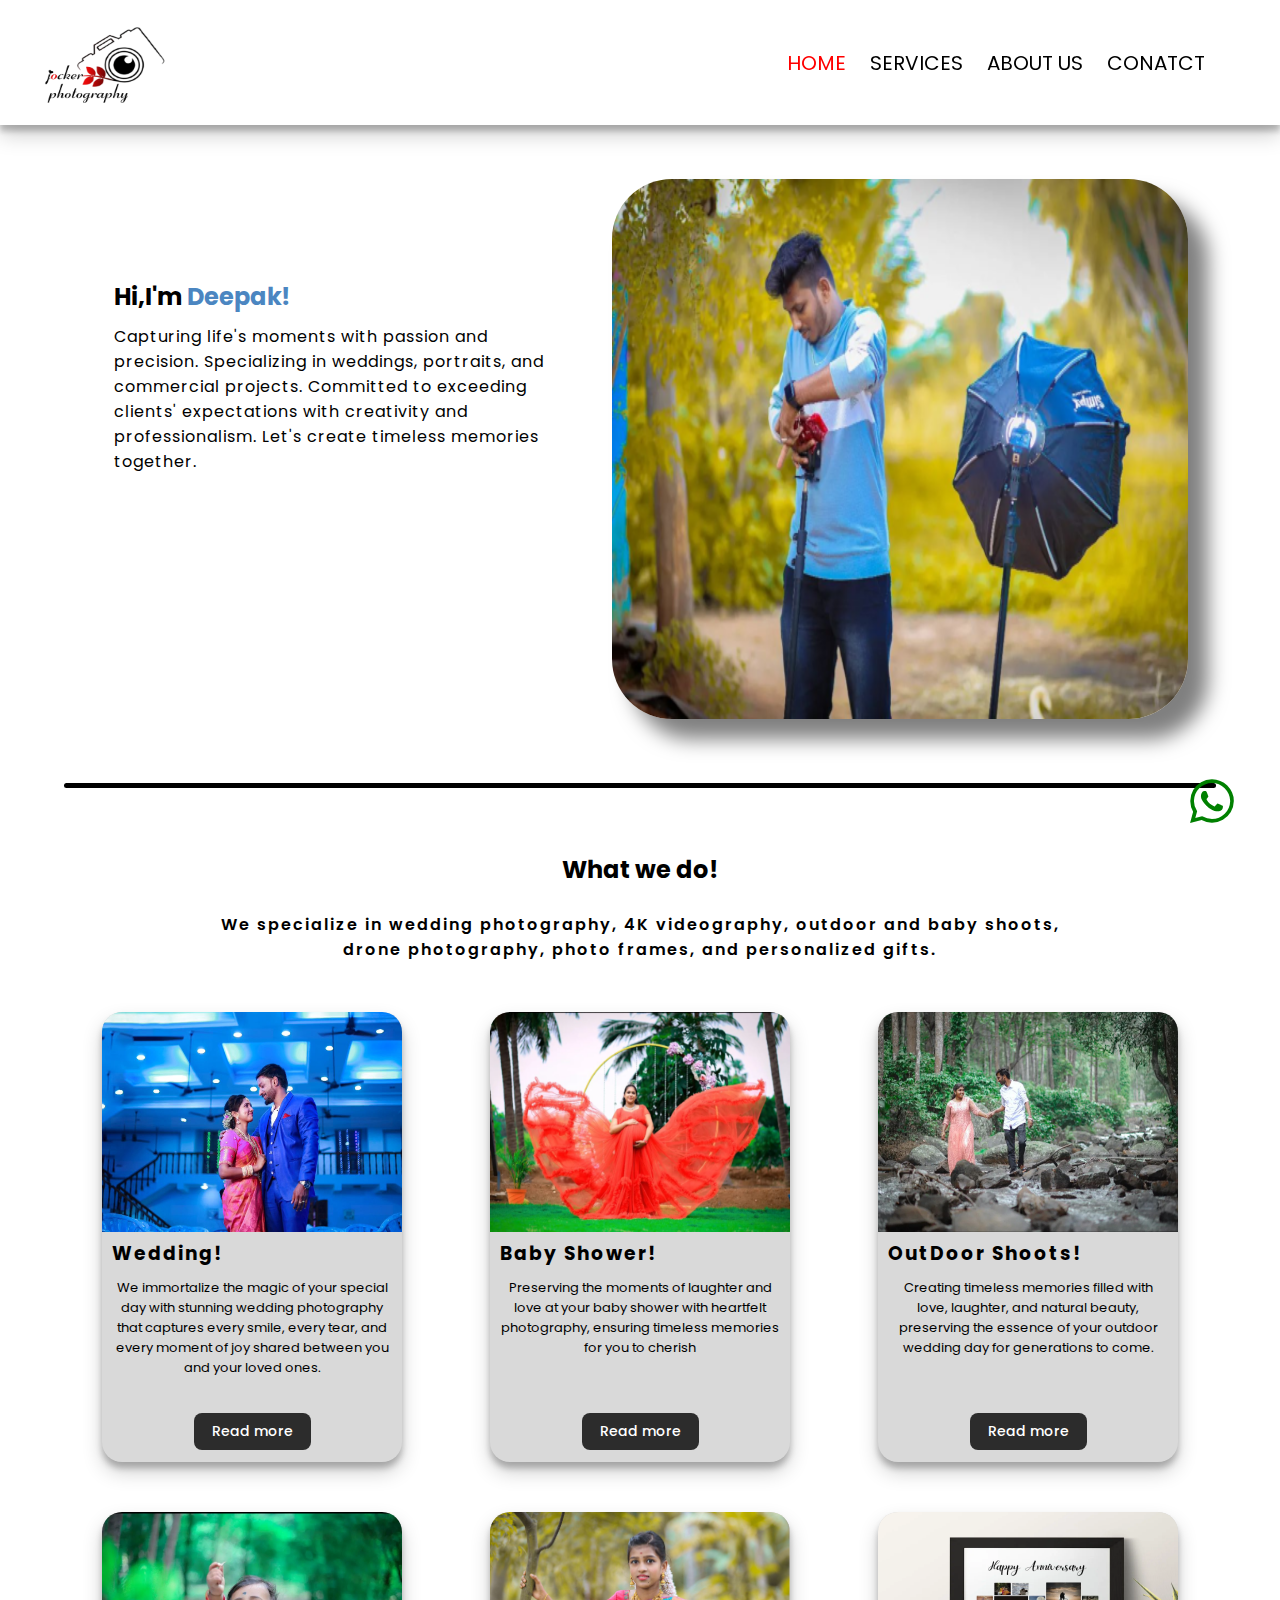
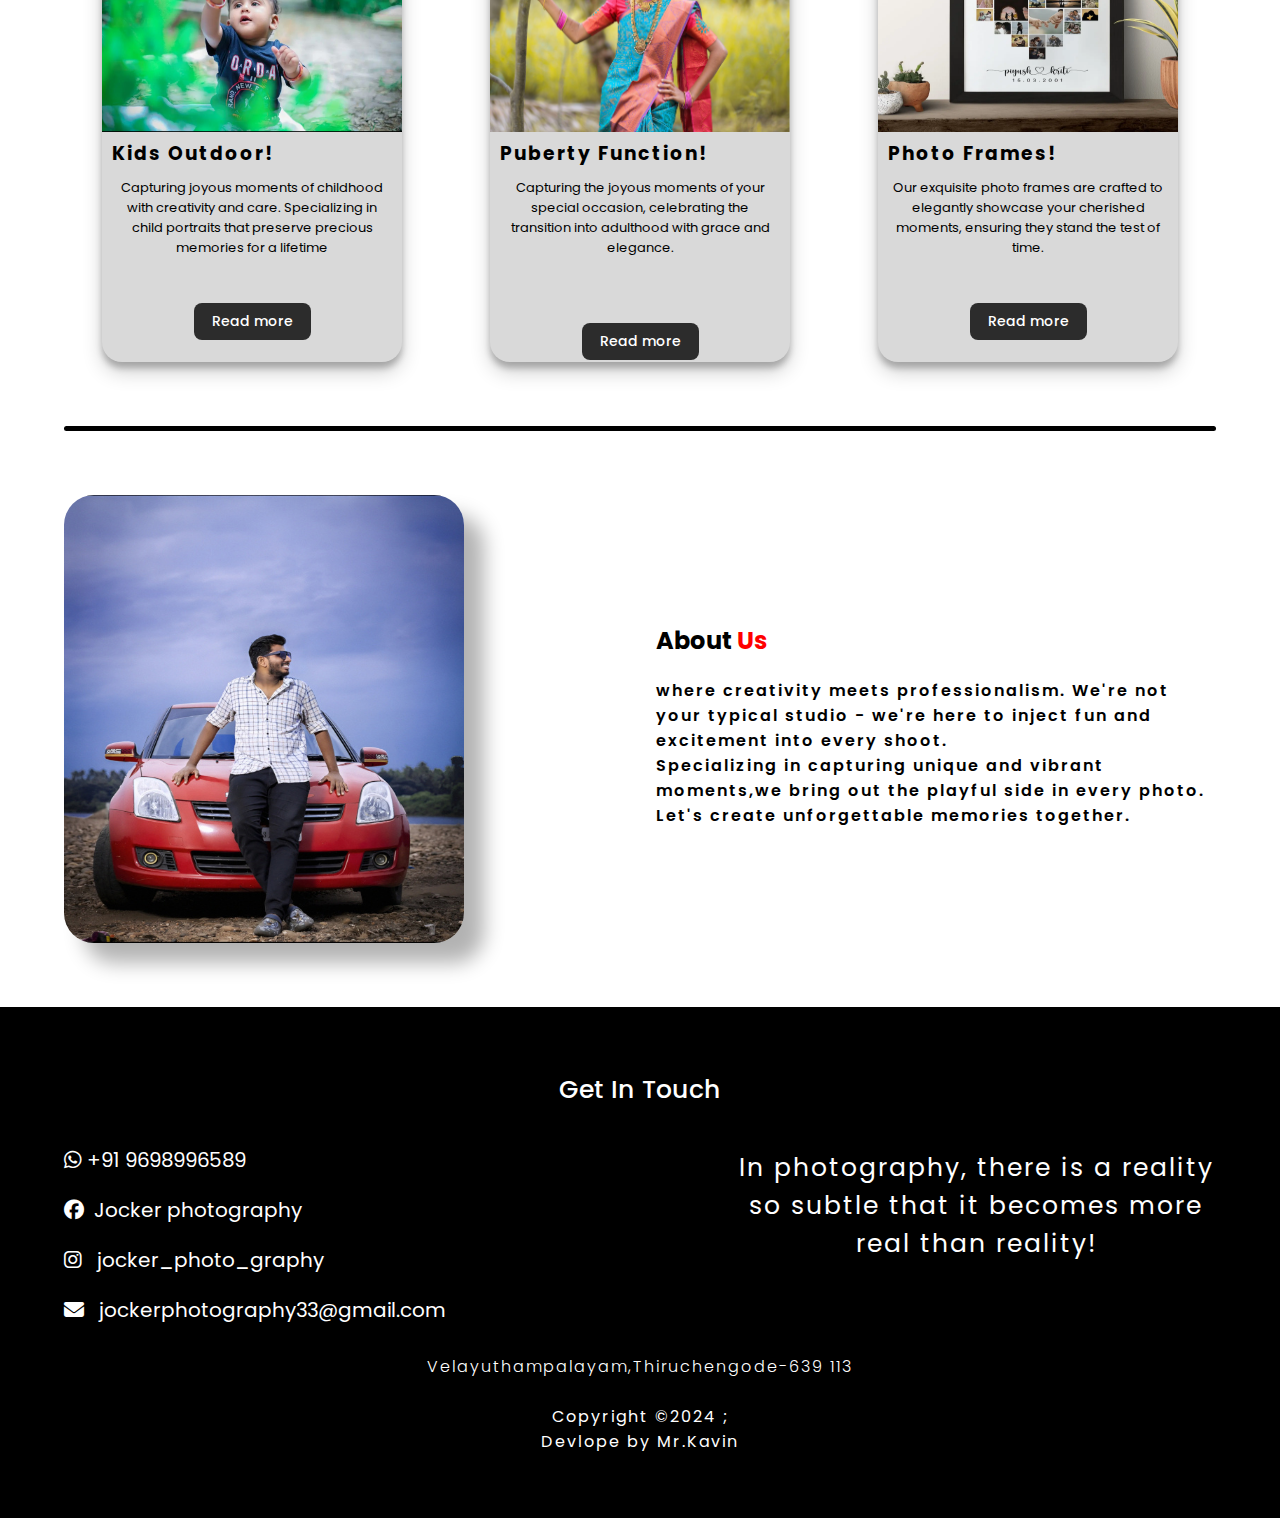
<file: index.html>
<!DOCTYPE html>
<html lang="en">
<head>
    <meta charset="UTF-8">
    <meta name="viewport" content="width=device-width, initial-scale=1.0">
    <title>JOCKER PHOTOGRAPHY</title>
    <!-- GoogLE FONTS -->
    <link rel="preconnect" href="https://fonts.googleapis.com">
    <link rel="preconnect" href="https://fonts.gstatic.com" crossorigin>
    <link href="https://fonts.googleapis.com/css2?family=Poppins:wght@300;400;500;600;700;800;900&display=swap" rel="stylesheet">
    <!-- FONT AWESOME -->
    <link rel="stylesheet" href="https://cdnjs.cloudflare.com/ajax/libs/font-awesome/6.5.1/css/all.min.css">
    <!-- CSS Link -->
    <link rel="stylesheet" href="style.css">
</head>
<body>
    
        <!-- SECTION-1 FOR NAVBAR  -->
        <section class="Section-1">
            <nav class="NavBar">
                <div class="logo"> 
                   <img src="logo/black jp.png" alt="Loading..." >
                </div>
    
                <div class="NavLinks">
                    <ul>
                        <li><a href="#Home" class="active" >HOME</a></li>
                        <li><a href="#Services">SERVICES</a></li>
                        <li><a href="#About-us">ABOUT US</a></li>
                        <li><a href="#footer">CONATCT</a></li>
                      </ul>
                </div>
                <div class="navbar-menu" onclick="shownav()">
                    <i class="fa-solid fa-bars"></i>
                </div>
            </nav>
        </section>
    
        <!-- SECTION-2 FOR SIDE NAVBAR -->
        <section class="Section-2">
            <div class="SideNav">
                <p style="text-align: right;"  onclick="closenav()"><i class="fa-solid fa-xmark" ></i></p>
                <div class="SideNav-links">
                    <ul>
                        <li><a href="#Home" class="active" >HOME</a></li>
                        <li><a href="#Services">SERVICES</a></li>
                        <li><a href="#About-us">ABOUT US</a></li>
                        <li><a href="#footer">CONATCT</a></li>
                      </ul>
                </div>
            </div>
        </section>

        <!-- SECTION-3 FOR Introduction -->
        <section class="Section-3" id="Home">
            <div class="intro-sec">
                <h2>Hi,I'm <span>Deepak!</span></h2>
                <P>Capturing life's moments with passion and precision. Specializing in weddings, portraits, and commercial projects. Committed to exceeding clients' expectations with creativity and professionalism. Let's create timeless memories together.</P>
            </div>
            <img src="image/deepakanna/1.png" alt="" class="deepak-pic">
        </section>     
        
        <div class="hr-line"></div>

        <!-- SECTION-4 FOR OUR SERVICES -->
        <section class="Section-4" id="Services">
            <div class="service-cont">
                <h2>What we do!</h2>
                <br>
                <p>We specialize in wedding photography, 4K videography, outdoor and baby shoots,<br> drone photography, photo frames, and personalized gifts.</p>
            </div>
            <br><br>
                <div class="services">
                    <div class="box">
                        <img src="image/weddingphoto/5.png" alt="">
                        <h3>Wedding!</h3>
                        <p>
                            We immortalize the magic of your special day with stunning wedding photography that captures every smile, every tear, and every moment of joy shared between you and your loved ones.
                        </p>
                        <br>
                        <div><a href="wedding.html" class="read">Read more</a></div>
                        
                    </div>
                    <div class="box">
                        <img src="image/babyshower/2.png" alt="">
                        <h3>Baby Shower!</h3>
                        <p>
                            Preserving the moments of laughter and love at your baby shower with heartfelt photography, ensuring timeless memories for you to cherish
                        </p>
                        <br>
                        <div><a href="babyshower.html" class="read read-1">Read more</a></div>
                        
                    </div>
                    <div class="box">
                        <img src="image/weddingoutdoorphoto/1.png" alt="">
                        <h3>OutDoor Shoots!</h3>
                        <p>
                            Creating timeless memories filled with love, laughter, and natural beauty, preserving the essence of your outdoor wedding day for generations to come.
                        </p>
                        <br>
                        <div><a href="outdoor.html" class="read read-2">Read more</a></div>
                        
                    </div>
                    <div class="box">
                        <img src="image/kidsoutdoorphoto/1 - Copy.png" alt="">
                        <h3>Kids Outdoor!</h3>
                        <p>
                            Capturing joyous moments of childhood with creativity and care. Specializing in child portraits that preserve precious memories for a lifetime
                        <br>
                        <div><a href="#" class="read read-3">Read more</a></div>
                        
                    </div>
                    <div class="box">
                        <img src="image/puberty/2.png" alt="">
                        <h3>Puberty Function!</h3>
                        <p>
                            Capturing the joyous moments of your special occasion, celebrating the transition into adulthood with grace and elegance.
                        </p>
                        <br>
                        <div><a href="puberty.html" class="read read-4">Read more</a></div>
                        
                    </div>
                    <div class="box">
                        <img src="image/frames/Heart-Anniversary-Photo-Frame.webp" alt="">
                        <h3>Photo Frames!</h3>
                        <p>
                            Our exquisite photo frames are crafted to elegantly showcase your cherished moments, ensuring they stand the test of time.
                        </p>
                        <br>
                        <div><a href="#" class="read read-5">Read more</a></div>
                        
                    </div>
                </div>
                
        </section>

        <div class="hr-line"></div>

        <!-- SECTION-4 FOR ABOUT US-->
        <section class="Section-5" id="About-us">
            <img src="image/deepakanna/1712823377384_8i7vxm_2_0.jpg" alt="">
            <div class="About-us">
                <h2>About <span>Us</span></h2>
                <p>where creativity meets professionalism. We're not your typical studio - we're here to inject fun and excitement into every shoot. <br> Specializing in capturing unique and vibrant moments,we bring out the playful side in every photo. Let's create unforgettable memories together.</p>
            </div>
        </section>
       

        <!-- SECTION-6 FOR FOOTER -->
        <section class="Section-6" id="footer">
            <p class="para">Get In Touch</p>
           <footer>
            <div class="socialmedia">
                <a href="https://wa.me/919698996589" target="_blank"><i class="fa-brands fa-whatsapp"></i>&nbsp;+91 9698996589</a><br><br>
                <a href="https://www.facebook.com/share/9i8fXxNhpoUUBSMa/?mibextid=qi2Omg" target="_blank"><i class="fa-brands fa-facebook"></i>&nbsp; Jocker photography</a><br><br>
                <a href="https://www.instagram.com/jocker_photo_graphy/" target="_blank"><i class="fa-brands fa-instagram"></i>&nbsp;&nbsp; jocker_photo_graphy</a><br><br>
                <a href="mailto:jockerphotography33@gmail.com" target="_blank"><i class="fa-solid fa-envelope"></i>&nbsp;&nbsp; jockerphotography33@gmail.com</a><br>
                
            </div>
            <br>
            <p>In photography, there is a reality so subtle that it becomes more real than reality!</p>
           </footer>
           <br>
           <h4>Velayuthampalayam,Thiruchengode-639 113</h4>
           <p class="footerbottom">Copyright &copy;2024 ; <br> Devlope by <span class="designer">Mr.Kavin</span></p>
        </section>
        <div class="float">
            <a href="https://wa.me/919698996589" target="_blank"><i class="fa-brands fa-whatsapp"></i></a>
        </div>
        
       
    <script src="script.js"></script>
</body>
</html>
</file>
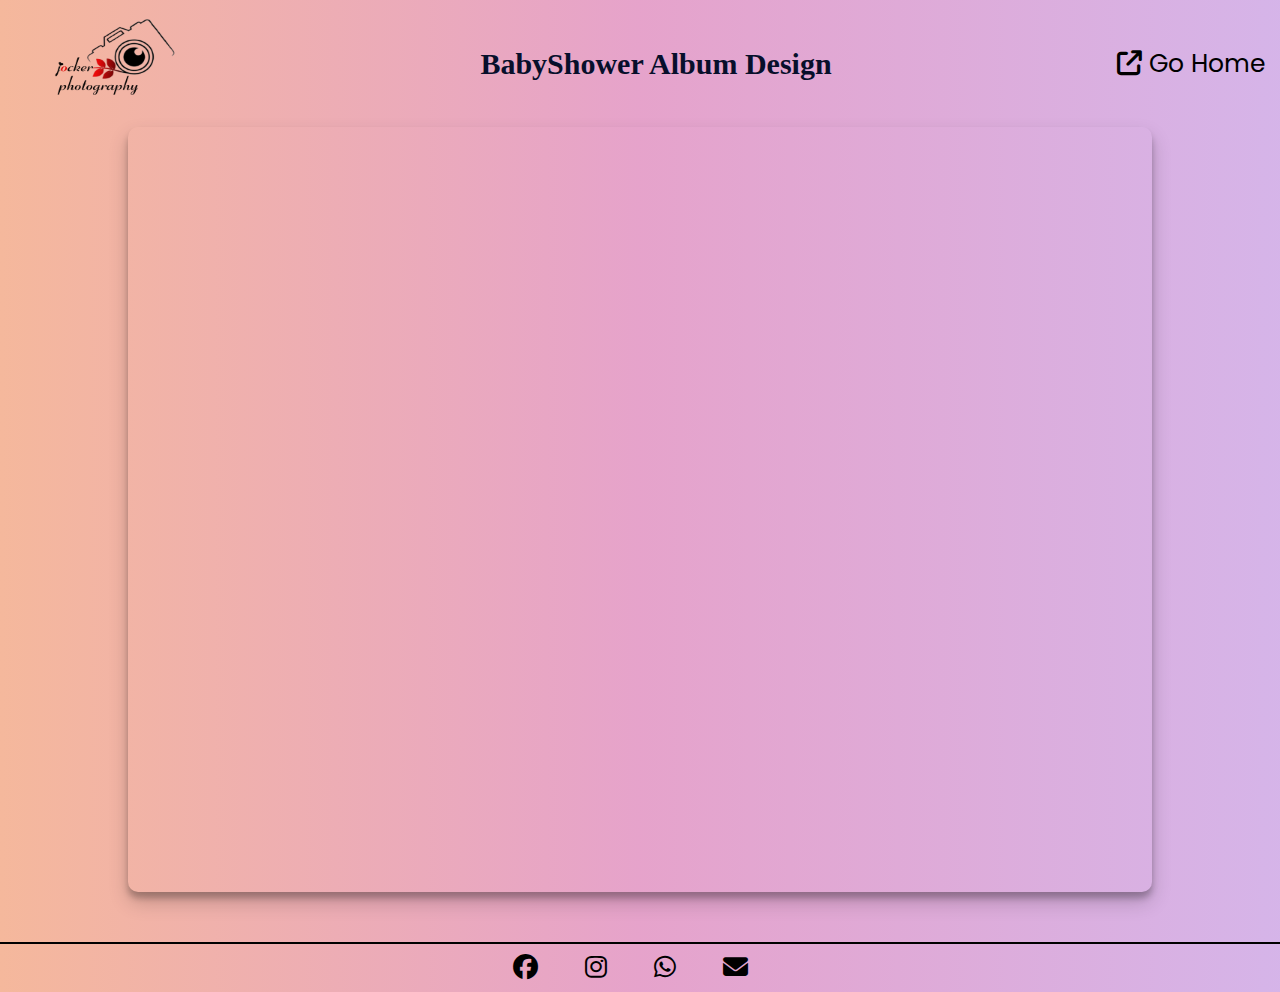
<file: babyshower.html>
<!DOCTYPE html>
<html lang="en">
<head>
    <meta charset="UTF-8">
    <meta name="viewport" content="width=device-width, initial-scale=1.0">
    <title>Wed's ALBUM DESIGN</title>
    <link rel="preconnect" href="https://fonts.googleapis.com">
    <link rel="preconnect" href="https://fonts.gstatic.com" crossorigin>
    <link href="https://fonts.googleapis.com/css2?family=Poppins:wght@300;400;500;600;700;800;900&display=swap" rel="stylesheet">
    <link rel="stylesheet" href="https://cdnjs.cloudflare.com/ajax/libs/font-awesome/6.5.1/css/all.min.css">
    <style>
        *{
    padding:0;
    margin: 0;
    box-sizing: border-box;
    font-family: 'poppins' , sans-serif;
    text-decoration: none;
    list-style: none;
    scroll-behavior: smooth;
    }
    body{
background: linear-gradient(90deg, rgb(245, 184, 156) 0%, hsla(324, 57%, 77%, 1) 50%, hsla(278, 54%, 81%, 1) 100%);
    }
    .NavBar{
        padding: 15px;
        display: flex;
        justify-content: space-between;
        align-items: center;
    }

    .logo img{
    height: 90px;
    width: 180px;
    }
    p{
        font-family:Cambria, Cochin, Georgia, Times, 'Times New Roman', serif;
        font-weight: 600;
        font-size: 30px;
        color:#070F2B;
    }
    a{
        color: black;
        text-decoration: none;
        font-size: 25px;
    }

    .Section-2{
        text-align: center;
        margin-left: 10%;
    }
    iframe{
        height: 85vh;
        width: 80vw;
        display: flex;
        flex-direction: row;
        padding: 30px 30px 30px 30px;
        border-radius: 10px;
        box-shadow: rgba(0, 0, 0, 0.19) 0px 10px 20px, rgba(0, 0, 0, 0.23) 0px 6px 6px;
      
    }
    
    embed{
        display: none;
        flex-direction: row;
        
    }
    .socialmedia{
        font-size: 25px;
        text-align: center;
        padding: 5px;
        letter-spacing: 20px;
    }

    @media screen and (max-width:600px) {
    html,body{
    width: 100%;
    height: 100%;
    margin: 0;
    padding: 0;
    overflow-x: hidden;
    }
    .logo img{
    height: 50px;
    width: 100px;
    }
    p{
        font-size: 10px;
    }
    a{
        font-size: 10px;
    }   iframe{
        height: 500px;
        padding: 0;
    }
    .Section-3{
        text-align: center;
    }
     
    }

    </style>
</head>
<body>
    <!-- SECTION-1 FOR NAVBAR  -->
    <section class="Section-1">
        <nav class="NavBar">
            <div class="logo"> 
               <img src="logo/black jp.png" alt="Loading..." >
            </div>
            <P>BabyShower Album Design</P>
            <a href="index.html"><i class="fa-solid fa-arrow-up-right-from-square"></i>&nbsp;Go Home</a>
        </nav>
        
    </section>
    <section >
        <div class="Section-2">
    <iframe id="mypdf1" src="https://drive.google.com/file/d/1C-wN-dgK5Y6f7OdZVR8rmQD9wNeOV2Yp/preview" frameborder="0"></iframe>
    </div>
    <br><br>
    </section>
<hr color="black">
<div class="socialmedia">
    <a href="https://www.facebook.com/share/9i8fXxNhpoUUBSMa/?mibextid=qi2Omg" target="_blank"><i class="fa-brands fa-facebook"></i></a>
    <a href="https://www.instagram.com/jocker_photo_graphy/" target="_blank"><i class="fa-brands fa-instagram"></i></a>
    <a href="https://wa.me/91969896589" target="_blank"><i class="fa-brands fa-whatsapp"></i></a>
    <a href="mailto:jockerphotography33@gmail.com" target="_blank"><i class="fa-solid fa-envelope"></i></a>
</div>
</body>
</html>
</file>
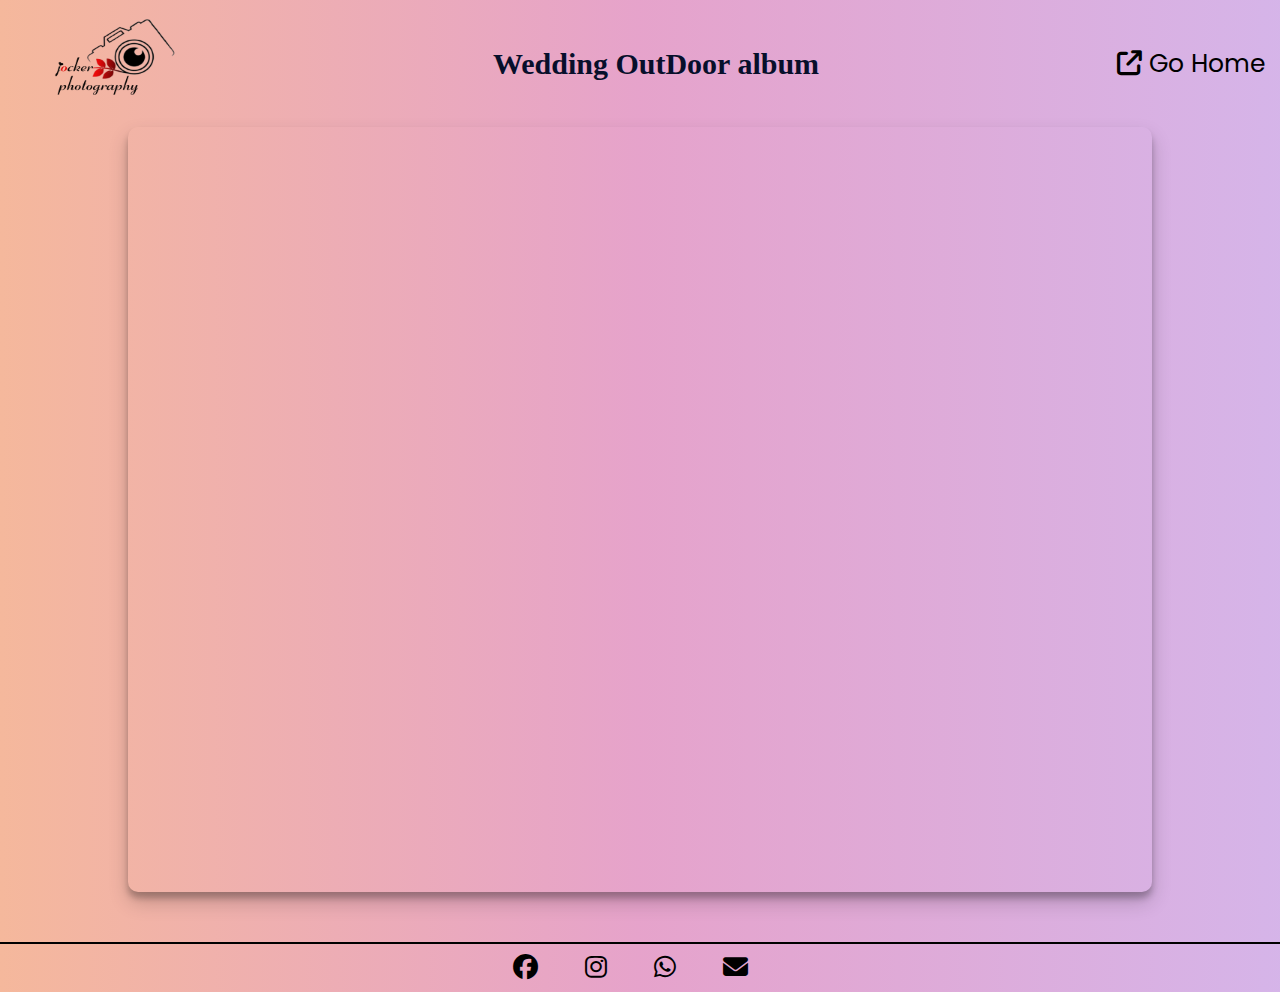
<file: outdoor.html>
<!DOCTYPE html>
<html lang="en">
<head>
    <meta charset="UTF-8">
    <meta name="viewport" content="width=device-width, initial-scale=1.0">
    <title>Wed's ALBUM DESIGN</title>
    <link rel="preconnect" href="https://fonts.googleapis.com">
    <link rel="preconnect" href="https://fonts.gstatic.com" crossorigin>
    <link href="https://fonts.googleapis.com/css2?family=Poppins:wght@300;400;500;600;700;800;900&display=swap" rel="stylesheet">
    <link rel="stylesheet" href="https://cdnjs.cloudflare.com/ajax/libs/font-awesome/6.5.1/css/all.min.css">
    <style>
        *{
    padding:0;
    margin: 0;
    box-sizing: border-box;
    font-family: 'poppins' , sans-serif;
    text-decoration: none;
    list-style: none;
    scroll-behavior: smooth;
    }
    body{
background: linear-gradient(90deg, rgb(245, 184, 156) 0%, hsla(324, 57%, 77%, 1) 50%, hsla(278, 54%, 81%, 1) 100%);
    }
    .NavBar{
        padding: 15px;
        display: flex;
        justify-content: space-between;
        align-items: center;
    }

    .logo img{
    height: 90px;
    width: 180px;
    }
    p{
        font-family:Cambria, Cochin, Georgia, Times, 'Times New Roman', serif;
        font-weight: 600;
        font-size: 30px;
        color:#070F2B;
    }
    a{
        color: black;
        text-decoration: none;
        font-size: 25px;
    }

    .Section-2{
        text-align: center;
        margin-left: 10%;
    }
    iframe{
        height: 85vh;
        width: 80vw;
        display: flex;
        flex-direction: row;
        padding: 30px 30px 30px 30px;
        border-radius: 10px;
        box-shadow: rgba(0, 0, 0, 0.19) 0px 10px 20px, rgba(0, 0, 0, 0.23) 0px 6px 6px;
      
    }
    
    embed{
        display: none;
        flex-direction: row;
        
    }
    .socialmedia{
        font-size: 25px;
        text-align: center;
        padding: 5px;
        letter-spacing: 20px;
    }

    @media screen and (max-width:600px) {
    html,body{
    width: 100%;
    height: 100%;
    margin: 0;
    padding: 0;
    overflow-x: hidden;
    }
    .logo img{
    height: 50px;
    width: 100px;
    }
    p{
        font-size: 10px;
    }
    a{
        font-size: 10px;
    }
      iframe{
        height: 500px;
        padding: 0;
    }
    .Section-3{
        text-align: center;
    }
  
    }

    </style>
</head>
<body>
    <!-- SECTION-1 FOR NAVBAR  -->
    <section class="Section-1">
        <nav class="NavBar">
            <div class="logo"> 
               <img src="logo/black jp.png" alt="Loading..." >
            </div>
            <P>Wedding OutDoor album</P>
            <a href="index.html"><i class="fa-solid fa-arrow-up-right-from-square"></i>&nbsp;Go Home</a>
        </nav>
        
    </section>
    <section >
        <div class="Section-2">
    <iframe id="mypdf1" src="https://drive.google.com/file/d/1o3fVF_z0t1iHQjgni1oKCAuiWbQ-kqa5/preview" frameborder="0"></iframe>
    </div>
    <br><br>
    </section>
   
<hr color="black">
<div class="socialmedia">
    <a href="https://www.facebook.com/share/9i8fXxNhpoUUBSMa/?mibextid=qi2Omg" target="_blank"><i class="fa-brands fa-facebook"></i></a>
    <a href="https://www.instagram.com/jocker_photo_graphy/" target="_blank"><i class="fa-brands fa-instagram"></i></a>
    <a href="https://wa.me/91969896589" target="_blank"><i class="fa-brands fa-whatsapp"></i></a>
    <a href="mailto:jockerphotography33@gmail.com" target="_blank"><i class="fa-solid fa-envelope"></i></a>
</div>
</body>
</html>
</file>
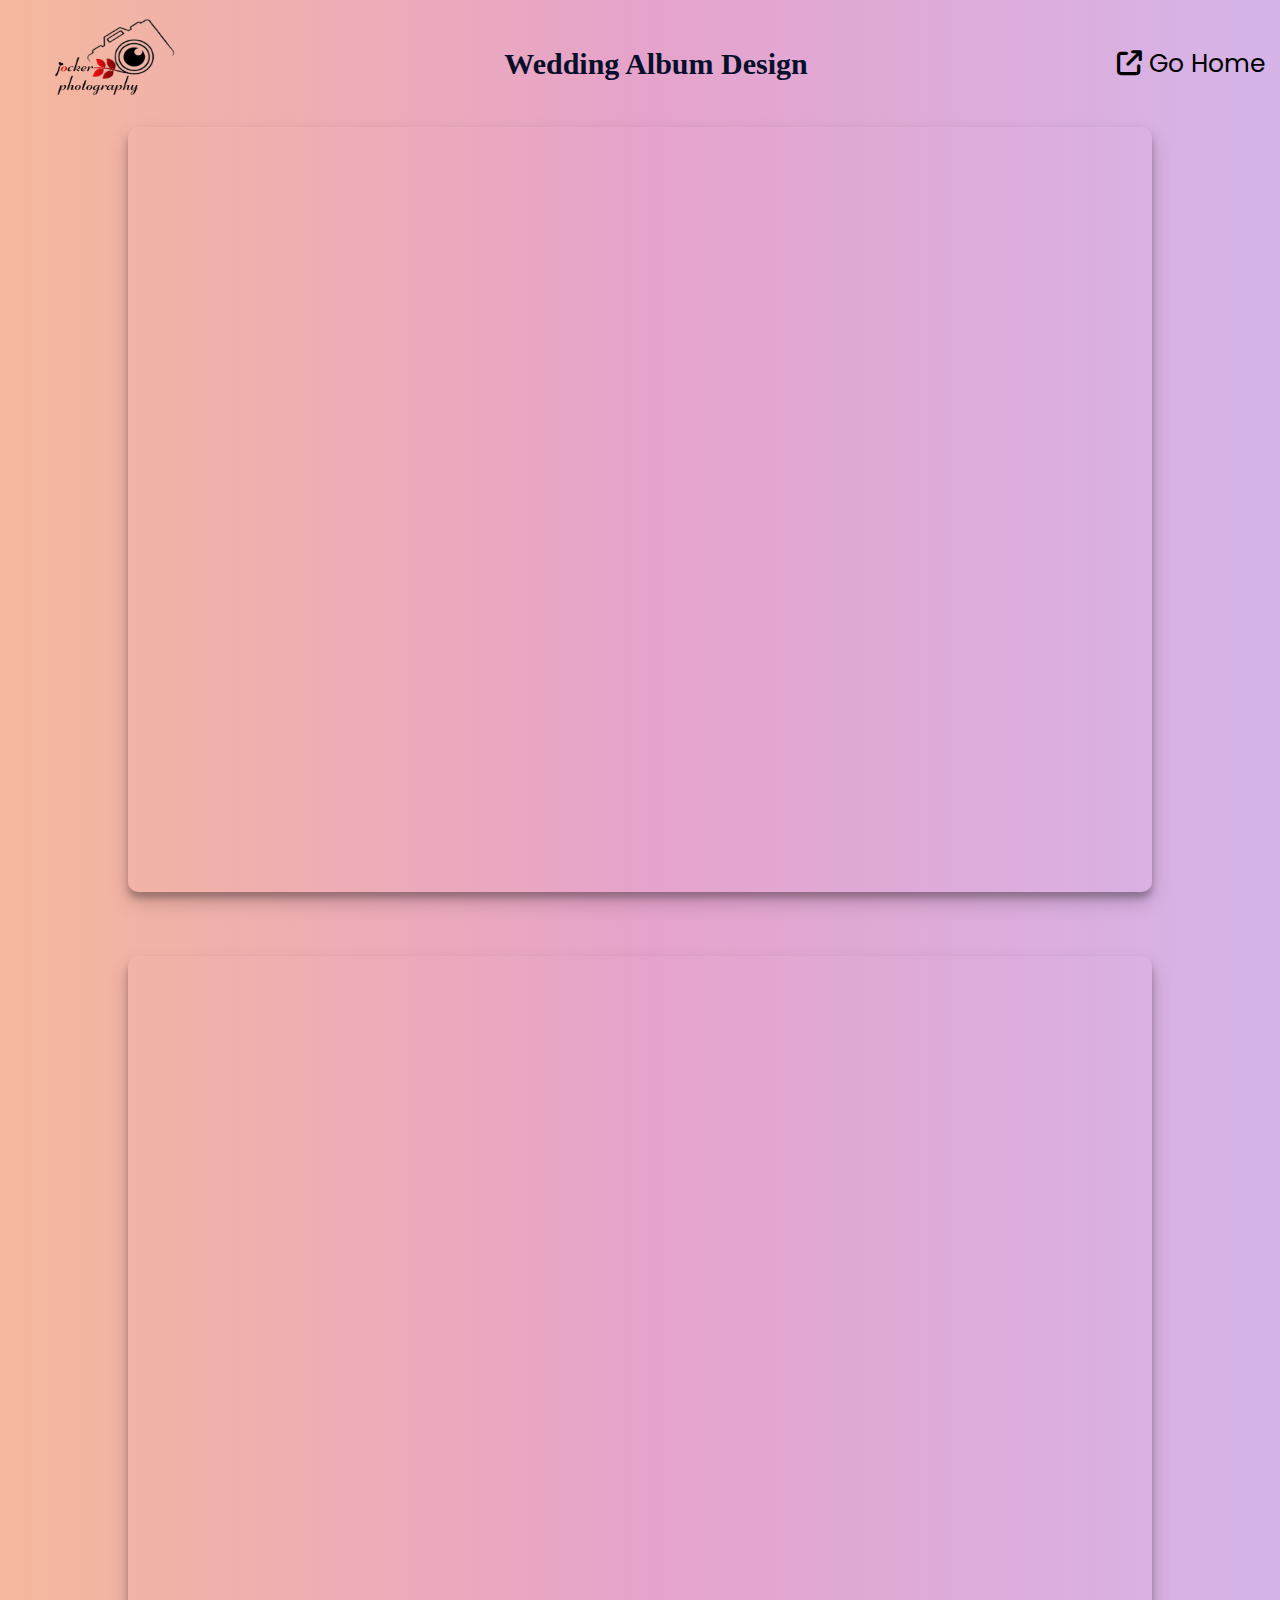
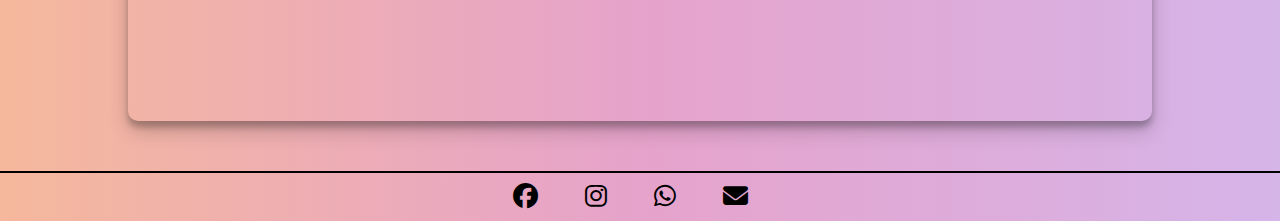
<file: puberty.html>
<!DOCTYPE html>
<html lang="en">
<head>
    <meta charset="UTF-8">
    <meta name="viewport" content="width=device-width, initial-scale=1.0">
    <title>Wed's ALBUM DESIGN</title>
    <link rel="preconnect" href="https://fonts.googleapis.com">
    <link rel="preconnect" href="https://fonts.gstatic.com" crossorigin>
    <link href="https://fonts.googleapis.com/css2?family=Poppins:wght@300;400;500;600;700;800;900&display=swap" rel="stylesheet">
    <link rel="stylesheet" href="https://cdnjs.cloudflare.com/ajax/libs/font-awesome/6.5.1/css/all.min.css">
    <style>
        *{
    padding:0;
    margin: 0;
    box-sizing: border-box;
    font-family: 'poppins' , sans-serif;
    text-decoration: none;
    list-style: none;
    scroll-behavior: smooth;
    }
    body{
background: linear-gradient(90deg, rgb(245, 184, 156) 0%, hsla(324, 57%, 77%, 1) 50%, hsla(278, 54%, 81%, 1) 100%);
    }
    .NavBar{
        padding: 15px;
        display: flex;
        justify-content: space-between;
        align-items: center;
    }

    .logo img{
    height: 90px;
    width: 180px;
    }
    p{
        font-family:Cambria, Cochin, Georgia, Times, 'Times New Roman', serif;
        font-weight: 600;
        font-size: 30px;
        color:#070F2B;
    }
    a{
        color: black;
        text-decoration: none;
        font-size: 25px;
    }
    iframe{
        height: 85vh;
        width: 80vw;
        margin-left: 10%;
        display: flex;
        flex-direction: row;
        padding: 30px 30px 30px 30px;
        border-radius: 10px;
        box-shadow: rgba(0, 0, 0, 0.19) 0px 10px 20px, rgba(0, 0, 0, 0.23) 0px 6px 6px;
    }
    #mypdf2{
        margin-top: 5%;
        
    }
    
    embed{
        display: none;
        flex-direction: row;
        
    }
    .socialmedia{
        font-size: 25px;
        text-align: center;
        padding: 5px;
        letter-spacing: 20px;
    }

    @media screen and (max-width:600px) {
    html,body{
    width: 100%;
    height: 100%;
    margin: 0;
    padding: 0;
    overflow-x: hidden;
    }
    .logo img{
    height: 50px;
    width: 100px;
    }
    p{
        font-size: 10px;
    }
    a{
        font-size: 10px;
    }
       iframe{
        height: 500px;
        padding: 0;
    }
    .Section-3{
        text-align: center;
    }
  
    }

    </style>
</head>
<body>
    <!-- SECTION-1 FOR NAVBAR  -->
    <section class="Section-1">
        <nav class="NavBar">
            <div class="logo"> 
               <img src="logo/black jp.png" alt="Loading..." >
            </div>
            <P>Wedding Album Design</P>
            <a href="index.html"><i class="fa-solid fa-arrow-up-right-from-square"></i>&nbsp;Go Home</a>
        </nav>
        
    </section>
    <section class="Section-2">
    <iframe id="mypdf1" src="https://drive.google.com/file/d/1o1wUpbaJWdq87GTdXRohNq4FZbsGHK8Y/preview" frameborder="0"></iframe>
    <iframe id="mypdf2" src="https://drive.google.com/file/d/1noqZcymnm6yf87ID_q_eeWZPK7qt4dEc/preview" frameborder="0"></iframe>
    <br><br>
    </section>
   
<hr color="black">
<div class="socialmedia">
    <a href="https://www.facebook.com/share/9i8fXxNhpoUUBSMa/?mibextid=qi2Omg" target="_blank"><i class="fa-brands fa-facebook"></i></a>
    <a href="https://www.instagram.com/jocker_photo_graphy/" target="_blank"><i class="fa-brands fa-instagram"></i></a>
    <a href="https://wa.me/91969896589" target="_blank"><i class="fa-brands fa-whatsapp"></i></a>
    <a href="mailto:jockerphotography33@gmail.com" target="_blank"><i class="fa-solid fa-envelope"></i></a>
</div>
</body>
</html>
</file>
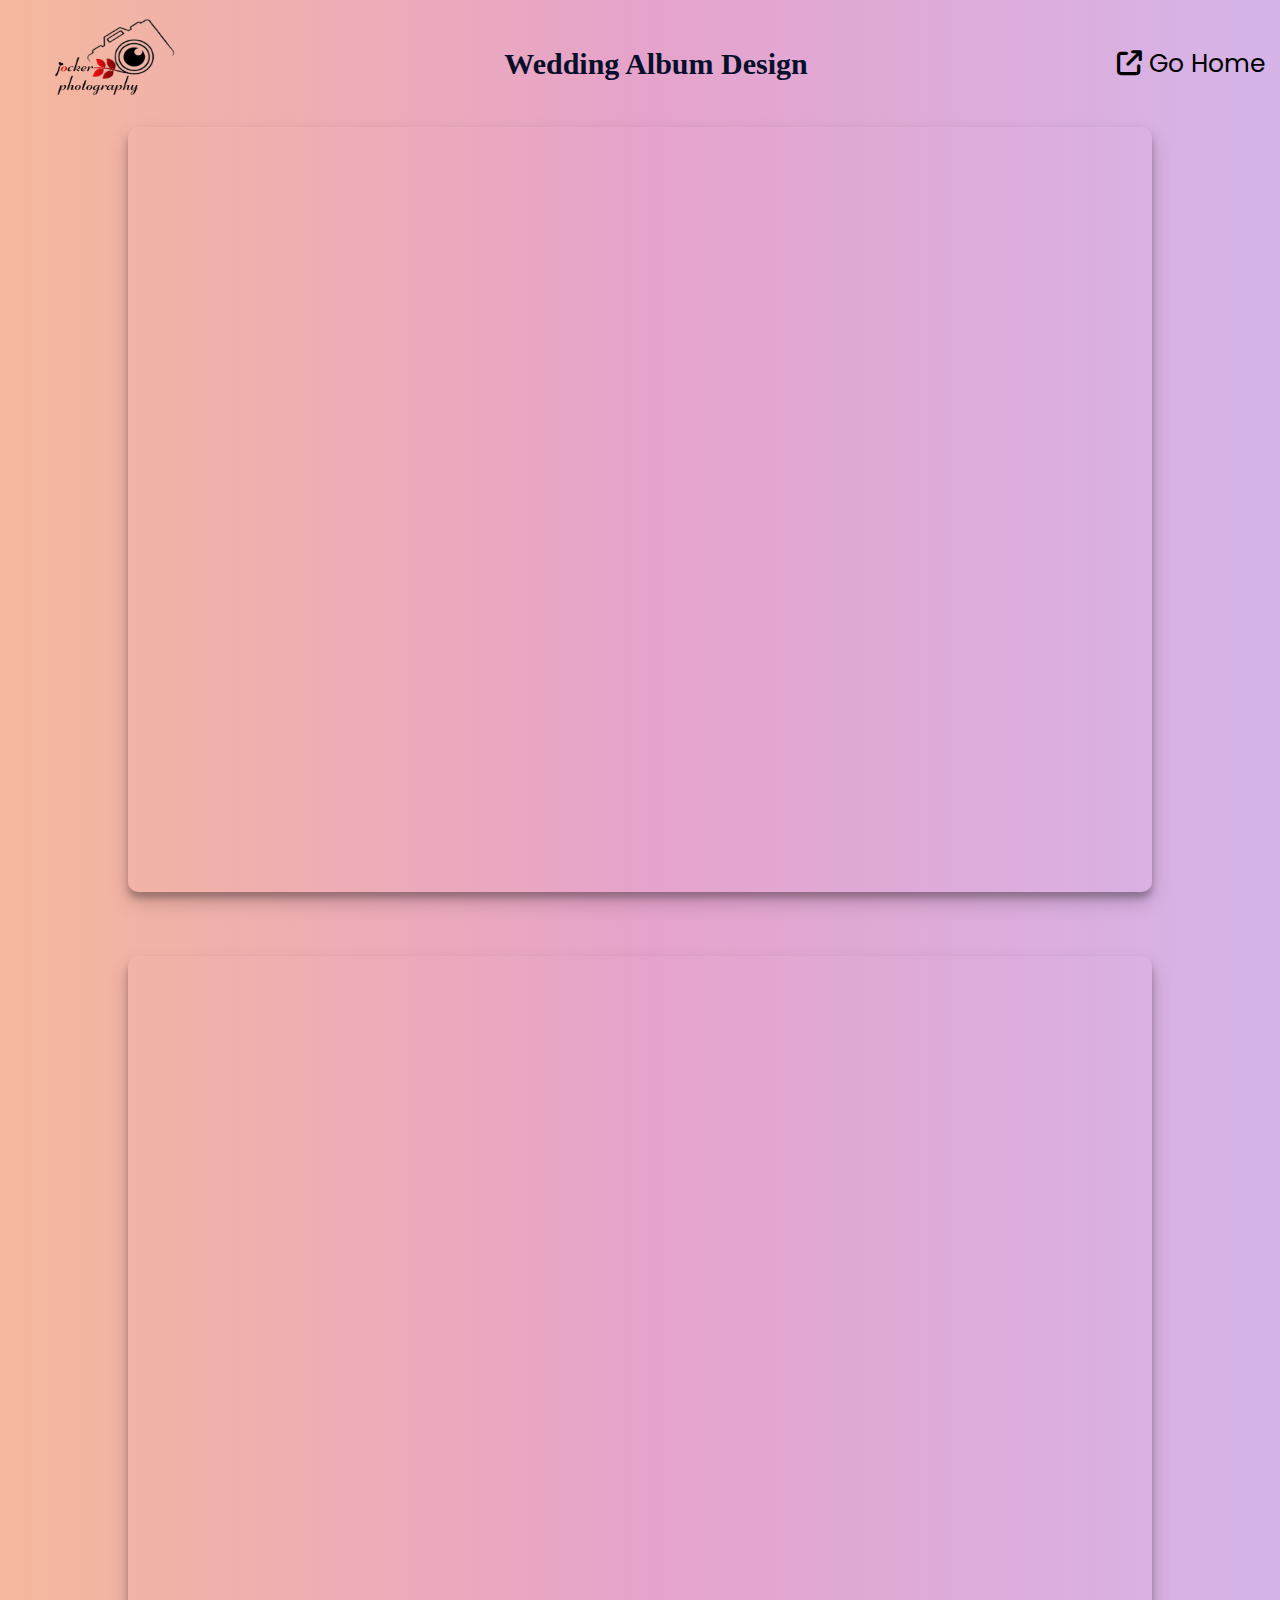
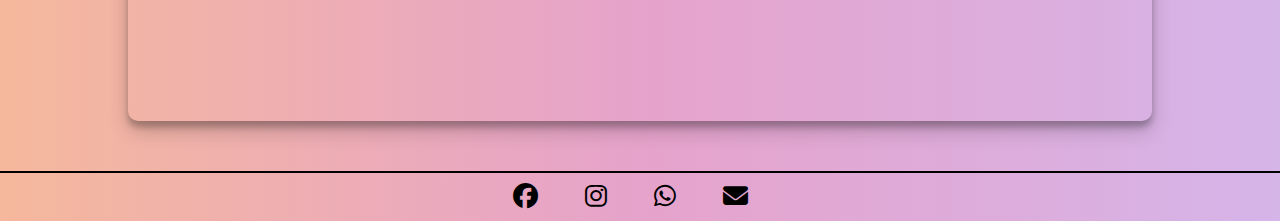
<file: wedding.html>
<!DOCTYPE html>
<html lang="en">
<head>
    <meta charset="UTF-8">
    <meta name="viewport" content="width=device-width, initial-scale=1.0">
    <title>Wed's ALBUM DESIGN</title>
    <link rel="preconnect" href="https://fonts.googleapis.com">
    <link rel="preconnect" href="https://fonts.gstatic.com" crossorigin>
    <link href="https://fonts.googleapis.com/css2?family=Poppins:wght@300;400;500;600;700;800;900&display=swap" rel="stylesheet">
    <link rel="stylesheet" href="https://cdnjs.cloudflare.com/ajax/libs/font-awesome/6.5.1/css/all.min.css">
    <style>
        *{
    padding:0;
    margin: 0;
    box-sizing: border-box;
    font-family: 'poppins' , sans-serif;
    text-decoration: none;
    list-style: none;
    scroll-behavior: smooth;
    }
    body{
background: linear-gradient(90deg, rgb(245, 184, 156) 0%, hsla(324, 57%, 77%, 1) 50%, hsla(278, 54%, 81%, 1) 100%);
    }
    .NavBar{
        padding: 15px;
        display: flex;
        justify-content: space-between;
        align-items: center;
    }

    .logo img{
    height: 90px;
    width: 180px;
    }
    p{
        font-family:Cambria, Cochin, Georgia, Times, 'Times New Roman', serif;
        font-weight: 600;
        font-size: 30px;
        color:#070F2B;
    }
    a{
        color: black;
        text-decoration: none;
        font-size: 25px;
    }
    iframe{
        height: 85vh;
        width: 80vw;
        margin-left: 10%;
        display: flex;
        flex-direction: row;
        padding: 30px 30px 30px 30px;
        border-radius: 10px;
        box-shadow: rgba(0, 0, 0, 0.19) 0px 10px 20px, rgba(0, 0, 0, 0.23) 0px 6px 6px;
    }
    #mypdf2{
        margin-top: 5%;
        
    }
    
    embed{
        display: none;
        flex-direction: row;
        
    }
    .socialmedia{
        font-size: 25px;
        text-align: center;
        padding: 5px;
        letter-spacing: 20px;
    }

    @media screen and (max-width:600px) {
    html,body{
    width: 100%;
    height: 100%;
    margin: 0;
    padding: 0;
    overflow-x: hidden;
    }
    .logo img{
    height: 50px;
    width: 100px;
    }
    p{
        font-size: 10px;
    }
    a{
        font-size: 10px;
    }
     iframe{
        height: 500px;
        padding: 0;
    }
    .Section-3{
        text-align: center;
    }
    }

    </style>
</head>
<body>
    <!-- SECTION-1 FOR NAVBAR  -->
    <section class="Section-1">
        <nav class="NavBar">
            <div class="logo"> 
               <img src="logo/black jp.png" alt="Loading..." >
            </div>
            <P>Wedding Album Design</P>
            <a href="index.html"><i class="fa-solid fa-arrow-up-right-from-square"></i>&nbsp;Go Home</a>
        </nav>
        
    </section>
    <section class="Section-2">
    <iframe id="mypdf1" src="https://drive.google.com/file/d/1o3pqR6kGF3gYOVR8B1FvWcWSSzZ9MQE3/preview" frameborder="0"></iframe>
    <iframe id="mypdf2" src="https://drive.google.com/file/d/1o4gqNOcl-Gfh4YxKRidS2ay2jggtQDyu/preview" frameborder="0"></iframe>
    <br><br>
    </section>
    
<hr color="black">
<div class="socialmedia">
    <a href="https://www.facebook.com/share/9i8fXxNhpoUUBSMa/?mibextid=qi2Omg" target="_blank"><i class="fa-brands fa-facebook"></i></a>
    <a href="https://www.instagram.com/jocker_photo_graphy/" target="_blank"><i class="fa-brands fa-instagram"></i></a>
    <a href="https://wa.me/91969896589" target="_blank"><i class="fa-brands fa-whatsapp"></i></a>
    <a href="mailto:jockerphotography33@gmail.com" target="_blank"><i class="fa-solid fa-envelope"></i></a>
</div>
</body>
</html>
</file>
<file: style.css>
*{
    padding:0;
    margin: 0;
    box-sizing: border-box;
    font-family: 'poppins' , sans-serif;
    text-decoration: none;
    list-style: none;
    scroll-behavior: smooth;
}

body{
    height: 100vh;
    width: 100vw;
    overflow-x: hidden;
}

/* Design PART FOR NABVBAR */
.NavBar{
    display: flex;
    justify-content: space-between;
    align-items: center;
    padding: 5px;
    box-shadow: rgba(0, 0, 0, 0.19) 0px 10px 20px, rgba(0, 0, 0, 0.23) 0px 6px 6px;
    position: fixed;
    background-color: white;
    width: 100%;
    z-index: 1;
    
  }
.logo img{
  height: 90px;
  width: 180px;
}

.NavLinks{
    display: flex;
    column-gap: 30px;
    margin-right:50px ;
  }

.NavLinks ul li{
    list-style: none;
    display: inline-block;
    margin-right: 20px;
}

.NavLinks a{
    text-decoration: none;
    color: black;
    font-size: 20px;
    font-weight: 400;
  }

  .navbar-menu{
    display: none;
    cursor: pointer;
    color:#000;
    font-size: 40px;
  }
.NavLinks a.active{
    color:red;
}

.NavLinks a:hover{
    text-decoration: underline;
    color: red;
}

/* DESIGN PART FOR SIDE NAVBAR */

.SideNav{
    background-color: black;
    width: 50%;
    height: 100%;
    position: fixed;
    top: 0;
    left: -60%;
    padding: 20px;
    transition: 1s;z-index: 2;
  }
  .SideNav-links ul li{
    list-style: none;
    margin-bottom: 30PX;
  }
  .SideNav a{
    text-decoration: none;
    color: white;
    font-size: 20px;
    font-weight: 400;
  }
  
  .SideNav a:hover{
    color: red;
  }
  .SideNav p{
    color: white;
  }


  /* Design part for Introduction */

  .Section-3{
    display: flex;
    padding: 5%;
  }
  
  .intro-sec,img{
    margin-top: 10%;
  }
  .intro-sec h2 span{
    color:#4B86C1;
  }

  .intro-sec{
    position: relative;
    padding: 50px;
    top: 50px;
  }
  .intro-sec p{
    width: 35vw;
    margin-top: 10px;
    letter-spacing: 1px;
  }
  .deepak-pic{
    height:60vh;
    width:45vw;
    border-radius: 60px;
    box-shadow: 20px 20px 20px rgb(0,0,0,0.5);
  }

  .hr-line{
    height: 5px;
    width: 90%;
    border-radius: 20px;
    margin-left: 4rem;
    background-color: #000;
  }


    /* DESIGN PART FOR OUR SERVICES */

  .Section-4{
    padding: 5%;
  }

  .service-cont{
    text-align: center;
  }

  .service-cont p{
    font-weight: 600;
    letter-spacing: 2px;
  }

  .box{
    height: 450px;
    width: 300px;
    border-radius: 20px;
    background-color: #D9D9D9;
    transition: all .45s ease;
    cursor: pointer;
    box-shadow: rgba(0, 0, 0, 0.19) 0px 10px 20px, rgba(0, 0, 0, 0.23) 0px 6px 6px;
  }

  .box:hover{
    transform:translateY(-8px);
    cursor: pointer;
}

  .services{
    display: flex;
    justify-content: space-evenly;
    flex-wrap: wrap;
    column-gap: 50px;
    row-gap: 50px;
  }

 .box img{
    width:300px;
    height: 220px;
    margin-top: 0px;
    border-top-left-radius: 20px;
    border-top-right-radius: 20px;
  }
  .box h3{
    letter-spacing: 2px;
    margin-left: 10px;
  }
  .box P{
    font-size: 13px;
    text-align: center;
    padding: 10px;
  }

  .box div{
    text-align: center;
}
  .read{
    display:inline-block;
    padding:8px 18px;
    /* background: #808080; */
    background: #2c2c2c;
    color: white;
    font-size: 14px;
    font-weight:500;
    border-radius: 8px;
    transition: all .45s ease;
}

.read-1,.read-2{
  margin-top: 20px;
}
.read-3{
  margin-top: 35px;
}
.read-4{
  margin-top: 30px;
}
.read-5{
  margin-top: 10px;
}

/* DESIGN PART FOR ABOUT US */

.Section-5{
  padding: 5%;
  display: flex;
  justify-content: space-between;
}
.Section-5 img{
  width: 25rem;
  height: 28rem;
  margin-top: 0px;
  border-radius: 30px;
  box-shadow: 20px 20px 20px rgb(0,0,0,0.3);
  transition: all .45s ease;
}

.Section-5 img:hover{
  transform:translateY(-8px);
  cursor: pointer;
}
.Section-5 div{
  text-align: start;
}
.About-us{
  width:35rem;
  position: relative;
  top: 8rem;
}

.About-us h2 span{
  color: red;
}
.About-us p{
  margin-top: 20px;
  font-weight: 600;
  letter-spacing: 2px;
}

/* DESIGN PART FOR FOOTER */
.Section-6{
  background-color: #000;
  padding:5%;
}

.Section-6 .para{
  color: #fff;
  text-align: center;
  font-size: 25px;
  font-weight: 500;
}

footer{
  display: flex;
  justify-content: space-between;
  flex-wrap: wrap;
  margin-top: 40px;
}
.socialmedia{
  display: inline-block;
}
.socialmedia a{
  text-decoration: none;
  color: white;
  font-size: 20px;
  line-height: 10px;
}
h4{
  color: white;
  font-weight: 300;
  text-align: center;
  padding: 5px;
  letter-spacing: 2px;
}

footer p{
  width: 30rem;
  font-size: 25px;
  color: white;
  text-align: center;
  letter-spacing: 2px;
}

.Section-6 .footerbottom{
  color: white;
  text-align: center;
  margin-top: 20px;
  letter-spacing: 2px;
}

.float a{
  font-size: 50px;
  color: green;
  position: fixed;
  top: 85vh;
  left:93vw;
}






@media screen and (max-width:1100px) {
  .Section-5{
    padding: 5%;
    display: flex;
    flex-wrap: wrap;
    justify-content: space-between;
    align-items: center;
  }
  .Section-5 img{
    margin-left: 30%;
  }
  .About-us{
    width: 45rem;
    position: relative;
    top: 2rem;
    padding: 30px;
    text-align: center;
    margin-left: 10vw;
  }
  .About-us h2{
    text-align: center;
  }
  .About-us p{
    text-align: center;
  }
}


@media screen and (max-width:1000px) {
  .intro-sec p{
    width: 30vw;
  }
  .deepak-pic{
    height:55vh;
    width:40vw;
  }
  .Section-5 img{
    margin-left: 20%;
  }
}

@media screen and (max-width:990px) {

  .Section-3{
    display: flex;
    flex-wrap: wrap;
    justify-content: space-evenly;
    padding: 5%;
    align-items: center;
  }
  .intro-sec h2{
    text-align: center;
  }
  .intro-sec p{
    width: 30rem;
    margin-top: 10px;
    letter-spacing: 1px;
    text-align: center  ;
  }
  .deepak-pic{
    height:400px;
    width: 600px;
  }

  footer p{
    width: 25rem;
    font-size: 20px;
  }  
  
}
@media screen and (max-width:800px) {
 

  .navbar-menu{
    display:block;
  }
  
  .NavLinks{
    display: none;
  }
  .SideNav-links a.active{
      color:red;
  }
}



/* For screens smaller than 600px */
@media screen and (max-width: 600px) {
  html,body{
    width: 100%;
    height: 100%;
    margin: 0;
    padding: 0;
    overflow-x: hidden;
  }

  .NavBar {
    position: fixed;
    top: 0;
    left: 0;
    width: 100%;
    padding: 10px 20px;
    z-index: 998;
  }

  .logo img {
    height: 60px;
    width: auto;
  }

  .NavLinks {
    display: none;
  }

  .navbar-menu {
    display: block;
    cursor: pointer;
  }

  .SideNav {
    width: 60%;
    left: -60%;
    position: fixed;
    top: 0;
    height: 100%;
    background-color: black;
    padding: 20px;
    transition: left 0.3s ease;
    z-index: 999;
  }

  .SideNav.open {
    left: 0;
  }

  .Section-3,
  .Section-4,
  .Section-5,
  .Section-6 {
    padding: 20px;
  }

   .intro-sec{
    top: 100px;
   }
 .intro-sec p{
    width: 65vw;
    height: 27vh;
    margin-top: 10px;
    font-size: 10px;
    text-align: center;
  }

  .services{
    column-gap: 50px;
    row-gap: 60px;
  }

  .hr-line{
    display: none;
  }
  .intro-sec,
  .About-us {
    text-align: center;
    padding: 20px;
    margin-top: 0;
  }

  .About-us p{
    font-size: 13px;
}

  .deepak-pic,
  .Section-5 img {
    width: 100%;
    height: auto;
    margin: 20px 0;
  }

  footer p {
    font-size: 16px;
  }

  .float a {
    display: none;
  }

  .intro-sec p {
    overflow-wrap: break-word;
    word-wrap: break-word;
  }
  .socialmedia{
    text-align: center;
  }
  .socialmedia a{
  font-size: 20px;
  line-height: 10px;
}
}
</file>
